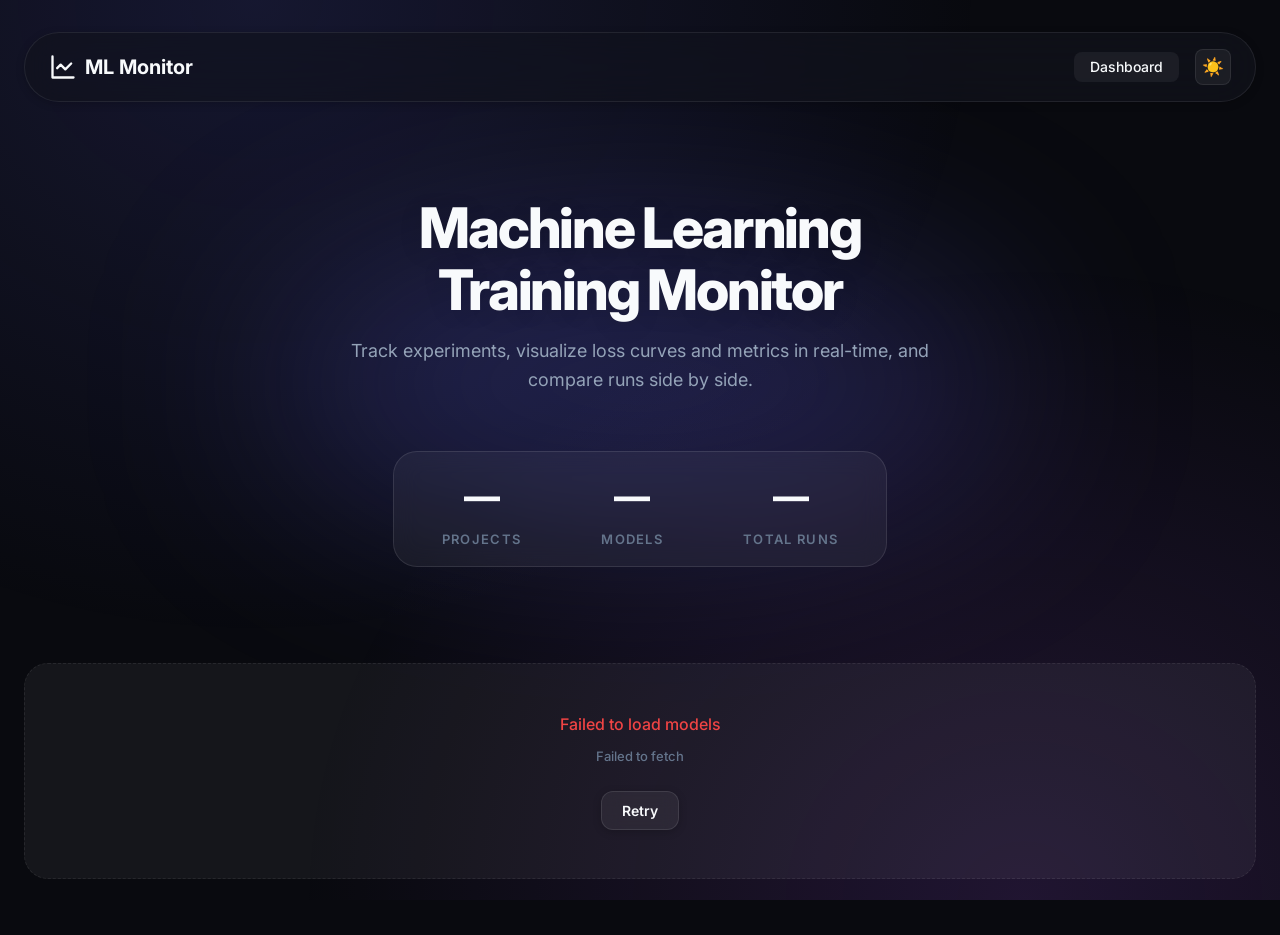
<file: frontend/index.html>
<!DOCTYPE html>
<html lang="en" data-theme="dark">

<head>
  <meta charset="UTF-8" />
  <meta name="viewport" content="width=device-width, initial-scale=1.0" />
  <meta name="description" content="ML Training Monitor — Track and visualize your machine learning experiments" />
  <title>ML Monitor — Dashboard</title>
  <link rel="stylesheet" href="styles.css" />
  <link rel="icon"
    href="data:image/svg+xml,<svg xmlns='http://www.w3.org/2000/svg' viewBox='0 0 100 100'><text y='.9em' font-size='90'>🧠</text></svg>" />
</head>

<body>
  <div class="page-wrapper">
    <div id="navbar-slot"></div>

    <!-- Hero Section -->
    <div class="hero fade-in">
      <h1 class="hero-title">
        <span class="gradient-text">Machine Learning</span><br />Training Monitor
      </h1>
      <p class="hero-subtitle">
        Track experiments, visualize loss curves and metrics in real-time, and compare runs side by side.
      </p>
      <div class="hero-stats" id="hero-stats">
        <div class="hero-stat">
          <div class="hero-stat-value" id="stat-projects">—</div>
          <div class="hero-stat-label">Projects</div>
        </div>
        <div class="hero-stat">
          <div class="hero-stat-value" id="stat-models">—</div>
          <div class="hero-stat-label">Models</div>
        </div>
        <div class="hero-stat">
          <div class="hero-stat-value" id="stat-runs">—</div>
          <div class="hero-stat-label">Total Runs</div>
        </div>
      </div>
    </div>

    <!-- Content -->
    <div id="content">
      <div class="loading-spinner">
        <div class="spinner"></div>
        <span>Loading models...</span>
      </div>
    </div>
  </div>

  <script src="api.js"></script>
  <script>
    document.getElementById('navbar-slot').innerHTML = buildNavbar('home');

    const content = document.getElementById('content');

    async function loadModels() {
      try {
        const models = await api.getModels();

        if (!models || models.length === 0) {
          document.getElementById('stat-models').textContent = '0';
          document.getElementById('stat-projects').textContent = '0';
          document.getElementById('stat-runs').textContent = '0';
          content.innerHTML = `
            <div class="empty-state">
              ${icons.layers}
              <p>No models registered yet.</p>
              <p class="text-muted" style="margin-top:8px;font-size:0.8125rem;">Use the API to register your first model.</p>
            </div>`;
          return;
        }

        // Group by project
        const grouped = {};
        models.forEach(m => {
          const proj = m.project_name || 'Uncategorized';
          if (!grouped[proj]) grouped[proj] = [];
          grouped[proj].push(m);
        });

        // Fetch runs for all models in parallel
        const runsPerModel = {};
        await Promise.all(models.map(async (m) => {
          try {
            const runs = await api.getRunsByModel(m.id);
            runsPerModel[m.id] = runs || [];
          } catch (e) { runsPerModel[m.id] = []; }
        }));

        // Calculate total runs
        let totalRuns = 0;
        Object.values(runsPerModel).forEach(runs => totalRuns += runs.length);

        // Update hero stats
        document.getElementById('stat-projects').textContent = Object.keys(grouped).length;
        document.getElementById('stat-models').textContent = models.length;
        document.getElementById('stat-runs').textContent = totalRuns;

        const projectStats = Object.entries(grouped).map(([project, projectModels]) => {
          let projectRunCount = 0;
          let projectRunningCount = 0;
          let latestDate = 0;

          projectModels.forEach(m => {
            const runs = runsPerModel[m.id] || [];
            projectRunCount += runs.length;
            projectRunningCount += runs.filter(r => r.status === 'running').length;

            runs.forEach(r => {
              if (r.started_at) {
                const d = new Date(r.started_at).getTime();
                if (d > latestDate) latestDate = d;
              }
            });
          });

          // Sort models within the project by their latest run date as well
          projectModels.sort((a, b) => {
            const runsA = runsPerModel[a.id] || [];
            const runsB = runsPerModel[b.id] || [];
            const dateA = runsA.length > 0 ? Math.max(...runsA.map(r => new Date(r.started_at).getTime() || 0)) : 0;
            const dateB = runsB.length > 0 ? Math.max(...runsB.map(r => new Date(r.started_at).getTime() || 0)) : 0;
            return dateB - dateA;
          });

          return { project, projectModels, projectRunCount, projectRunningCount, latestDate };
        });

        // Sort projects by latest activity
        projectStats.sort((a, b) => b.latestDate - a.latestDate);

        let html = '';
        let groupIdx = 0;

        for (const { project, projectModels, projectRunCount, projectRunningCount } of projectStats) {
          const statsText = [
            `${projectModels.length} model${projectModels.length > 1 ? 's' : ''}`,
            `${projectRunCount} run${projectRunCount !== 1 ? 's' : ''}`,
            projectRunningCount > 0 ? `${projectRunningCount} running` : null,
          ].filter(Boolean).join(' · ');

          html += `
            <div class="project-group collapsed fade-in stagger-${Math.min(groupIdx + 1, 6)}" id="group-${groupIdx}">
              <div class="project-group-header" data-group="group-${groupIdx}">
                <div class="project-group-icon">${icons.folder}</div>
                <div class="project-group-info">
                  <div class="project-group-title">${project}</div>
                  <div class="project-group-stats">${statsText}</div>
                </div>
                <span class="project-group-chevron">${icons.chevron}</span>
              </div>
              <div class="project-group-body">
                <div class="cards-grid">
                  ${projectModels.map(m => {
            const runs = runsPerModel[m.id] || [];
            const runCount = runs.length;
            const running = runs.filter(r => r.status === 'running').length;
            const completed = runs.filter(r => r.status === 'completed').length;
            const failed = runs.filter(r => r.status === 'failed').length;
            const latestRun = runs.length > 0 ? runs.sort((a, b) => new Date(b.started_at) - new Date(a.started_at))[0] : null;

            let statusHtml = '';
            if (latestRun) {
              statusHtml = `<span class="model-card-stat">${icons.clock} Latest: <span class="status-badge ${getStatusClass(latestRun.status)}" style="font-size:0.625rem;padding:1px 8px;">${latestRun.status}</span></span>`;
            }

            return `
                    <div class="model-card" data-model-id="${m.id}" onclick="window.location.href='model.html?id=${m.id}&name=${encodeURIComponent(m.name)}&project=${encodeURIComponent(m.project_name)}'">
                      <button class="model-card-delete" data-model-id="${m.id}" data-model-name="${m.name}" title="Delete model" onclick="event.stopPropagation();">${icons.trash}</button>
                      <div class="model-card-top">
                        <div class="model-card-icon">${icons.brain}</div>
                        <div>
                          <div class="model-card-name">${m.name}</div>
                          <div class="model-card-id">${shortId(m.id)}</div>
                        </div>
                      </div>
                      <div class="model-card-stats">
                        <span class="model-card-stat">${icons.activity} <span class="stat-value">${runCount}</span> run${runCount !== 1 ? 's' : ''}</span>
                        ${running > 0 ? `<span class="model-card-stat" style="color:var(--status-running);">● ${running} running</span>` : ''}
                        ${completed > 0 ? `<span class="model-card-stat" style="color:var(--status-completed);">● ${completed} done</span>` : ''}
                        ${failed > 0 ? `<span class="model-card-stat" style="color:var(--status-failed);">● ${failed} failed</span>` : ''}
                      </div>
                    </div>`;
          }).join('')}
                </div>
              </div>
            </div>`;
          groupIdx++;
        }

        content.innerHTML = html;

        // Wire up delete model buttons
        content.querySelectorAll('.model-card-delete').forEach(btn => {
          btn.addEventListener('click', (e) => {
            e.preventDefault();
            e.stopPropagation();
            const modelId = btn.dataset.modelId;
            const modelN = btn.dataset.modelName;
            openConfirmModal(
              'Delete Model',
              `Are you sure you want to delete <strong>${modelN}</strong>? All associated runs, losses and metrics will be permanently deleted.`,
              async () => {
                await api.deleteModel(modelId);
                loadModels();
              }
            );
          });
        });

        // Wire up collapsible project groups
        content.querySelectorAll('.project-group-header').forEach(header => {
          header.addEventListener('click', () => {
            const group = document.getElementById(header.dataset.group);
            group.classList.toggle('collapsed');
          });
        });
      } catch (err) {
        content.innerHTML = `
          <div class="empty-state">
            <p style="color: var(--status-failed);">Failed to load models</p>
            <p class="text-muted" style="margin-top:8px;font-size:0.8125rem;">${err.message}</p>
            <button class="btn btn-secondary mt-lg" onclick="loadModels()">Retry</button>
          </div>`;
      }
    }

    loadModels();
  </script>
</body>

</html>
</file>
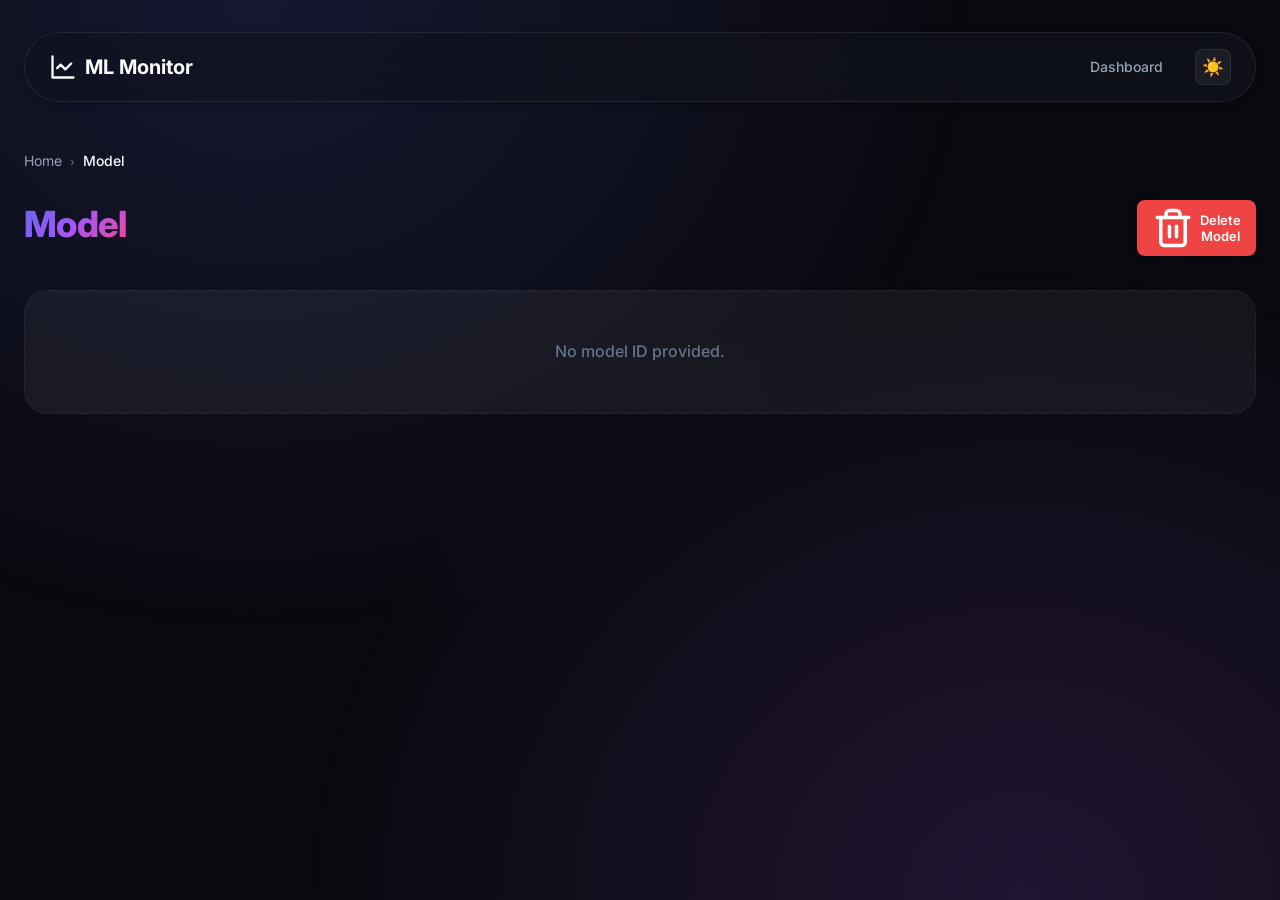
<file: frontend/model.html>
<!DOCTYPE html>
<html lang="en" data-theme="dark">

<head>
    <meta charset="UTF-8" />
    <meta name="viewport" content="width=device-width, initial-scale=1.0" />
    <meta name="description" content="ML Training Monitor — Model experiments overview" />
    <title>ML Monitor — Model Detail</title>
    <link rel="stylesheet" href="styles.css" />
    <link rel="icon"
        href="data:image/svg+xml,<svg xmlns='http://www.w3.org/2000/svg' viewBox='0 0 100 100'><text y='.9em' font-size='90'>🧠</text></svg>" />
</head>

<body>
    <div class="page-wrapper">
        <div id="navbar-slot"></div>

        <!-- Breadcrumbs -->
        <div class="breadcrumbs">
            <a href="index.html">Home</a>
            <span class="separator">›</span>
            <span class="current" id="breadcrumb-model">Model</span>
        </div>

        <!-- Page Header -->
        <div class="page-header">
            <div class="page-header-row">
                <div>
                    <h1 class="page-title"><span class="gradient-text" id="model-name">Loading...</span></h1>
                    <p class="page-subtitle" id="model-project"></p>
                </div>
                <div class="page-header-actions">
                    <button class="btn btn-danger btn-sm flex items-center" style="gap: 6px;" id="delete-model-btn"
                        title="Delete this model">Delete
                        Model</button>
                </div>
            </div>
        </div>

        <!-- Model Stats Bar -->
        <div class="toolbar-row" id="model-stats-bar" style="display:none;">
            <div class="toolbar-left" id="model-run-stats"></div>
            <div class="toolbar-right" id="model-status-summary"></div>
        </div>

        <!-- Compare Toolbar -->
        <div class="compare-toolbar" id="compare-toolbar" style="display:none;">
            <div class="compare-toolbar-info">
                <span><span class="compare-toolbar-count" id="compare-count">0</span> runs selected</span>
            </div>
            <div style="display:flex;gap:8px;">
                <button class="btn btn-secondary btn-sm" id="compare-clear">Clear</button>
                <button class="btn btn-primary btn-sm" id="compare-go">Compare Runs</button>
            </div>
        </div>

        <!-- Content -->
        <div id="content">
            <div class="loading-spinner">
                <div class="spinner"></div><span>Loading experiments...</span>
            </div>
        </div>
    </div>

    <script src="api.js"></script>
    <script>
        document.getElementById('navbar-slot').innerHTML = buildNavbar('');

        const content = document.getElementById('content');
        const modelId = getQueryParam('id');
        const modelName = getQueryParam('name') || 'Model';
        const projectName = getQueryParam('project') || '';
        const selectedRuns = new Set();

        document.getElementById('model-name').textContent = modelName;
        document.getElementById('model-project').textContent = projectName ? `Project: ${projectName}` : '';
        document.getElementById('breadcrumb-model').textContent = modelName;
        document.title = `ML Monitor — ${modelName}`;
        document.getElementById('delete-model-btn').innerHTML = `${icons.trash} Delete Model`;

        if (!modelId) {
            content.innerHTML = '<div class="empty-state"><p>No model ID provided.</p></div>';
        } else {
            loadRuns();
        }

        async function loadRuns() {
            try {
                const runs = await api.getRunsByModel(modelId);

                if (!runs || runs.length === 0) {
                    content.innerHTML = `
            <div class="empty-state">
              <p>No experiments found for this model.</p>
              <p class="text-muted" style="margin-top:8px;font-size:0.8125rem;">Start a training run using the API.</p>
            </div>`;
                    return;
                }

                runs.sort((a, b) => new Date(b.started_at) - new Date(a.started_at));

                // Model stats bar
                const running = runs.filter(r => r.status === 'running').length;
                const completed = runs.filter(r => r.status === 'completed').length;
                const failed = runs.filter(r => r.status === 'failed').length;

                const statsBar = document.getElementById('model-stats-bar');
                statsBar.style.display = 'flex';
                document.getElementById('model-run-stats').innerHTML = `
                    <span style="font-size:0.875rem;color:var(--text-secondary);">${icons.activity} <strong style="color:var(--text-primary);">${runs.length}</strong> experiment${runs.length > 1 ? 's' : ''}</span>`;
                document.getElementById('model-status-summary').innerHTML = [
                    running > 0 ? `<span style="font-size:0.75rem;color:var(--status-running);">● ${running} running</span>` : '',
                    completed > 0 ? `<span style="font-size:0.75rem;color:var(--status-completed);">● ${completed} completed</span>` : '',
                    failed > 0 ? `<span style="font-size:0.75rem;color:var(--status-failed);">● ${failed} failed</span>` : '',
                ].filter(Boolean).join('');

                content.innerHTML = `<div class="cards-grid">${runs.map((r, i) => renderRunCard(r, i, runs.length)).join('')}</div>`;
                attachRunCardListeners(runs);
            } catch (err) {
                content.innerHTML = `
          <div class="empty-state">
            <p style="color: var(--status-failed);">Failed to load experiments</p>
            <p class="text-muted" style="margin-top:8px;font-size:0.8125rem;">${err.message}</p>
            <button class="btn btn-secondary mt-lg" onclick="loadRuns()">Retry</button>
          </div>`;
            }
        }

        function renderRunCard(run, idx, total) {
            const runNumber = total - idx;
            const hpTags = run.hyperparameters
                ? Object.entries(run.hyperparameters).map(([k, v]) =>
                    `<span class="hyperparam-tag"><span class="key">${k}:</span> ${v}</span>`
                ).join('')
                : '<span class="text-muted" style="font-size:0.75rem;">No hyperparameters</span>';

            // Duration
            let duration = '—';
            if (run.started_at) {
                const start = new Date(run.started_at);
                const end = run.finished_at ? new Date(run.finished_at) : new Date();
                const diffMs = end - start;
                const mins = Math.floor(diffMs / 60000);
                const hours = Math.floor(mins / 60);
                if (hours > 0) duration = `${hours}h ${mins % 60}m`;
                else if (mins > 0) duration = `${mins}m`;
                else duration = `${Math.floor(diffMs / 1000)}s`;
                if (run.status === 'running') duration += ' (ongoing)';
            }

            return `
        <div class="run-card fade-in stagger-${Math.min(idx + 1, 6)}" data-run-id="${run.id}">
          <div class="run-card-header">
            <div class="run-card-title">
              <input type="checkbox" class="run-card-checkbox" data-run-id="${run.id}" title="Select for comparison" />
              <span class="run-card-number">#${runNumber}</span>
              <a href="run.html?id=${run.id}&model=${encodeURIComponent(modelName)}&project=${encodeURIComponent(projectName)}&model_id=${modelId}" class="run-card-id" title="View details">
                Run ${shortId(run.id)}
              </a>
            </div>
            <div class="run-card-actions">
              <span class="status-badge ${getStatusClass(run.status)}">${run.status}</span>
              <button class="btn-icon edit-hp-btn" data-run-id="${run.id}" title="Edit Hyperparameters">${icons.pencil}</button>
              <button class="btn-icon-danger delete-run-btn" data-run-id="${run.id}" data-run-short="${shortId(run.id)}" title="Delete Run">${icons.trash}</button>
            </div>
          </div>
          <div class="run-info-grid">
            <div class="run-info-item">
              <span class="run-info-label">Started</span>
              <span class="run-info-value">${formatDate(run.started_at)}</span>
            </div>
            <div class="run-info-item">
              <span class="run-info-label">Finished</span>
              <span class="run-info-value">${formatDate(run.finished_at)}</span>
            </div>
            <div class="run-info-item">
              <span class="run-info-label">Duration</span>
              <span class="run-info-value">${duration}</span>
            </div>
          </div>
          <div class="hyperparams-list">${hpTags}</div>
          ${run.note ? `<div class="run-card-note">${icons.note}<span class="run-card-note-text">${run.note}</span></div>` : ''}
        </div>`;
        }

        function attachRunCardListeners(runs) {
            document.querySelectorAll('.run-card-checkbox').forEach(cb => {
                cb.addEventListener('change', () => {
                    if (cb.checked) selectedRuns.add(cb.dataset.runId);
                    else selectedRuns.delete(cb.dataset.runId);
                    updateCompareToolbar();
                });
            });

            document.querySelectorAll('.edit-hp-btn').forEach(btn => {
                btn.addEventListener('click', (e) => {
                    e.stopPropagation();
                    const runId = btn.dataset.runId;
                    const run = runs.find(r => r.id === runId);
                    openHyperparamModal(runId, run?.hyperparameters || {}, async (id, newParams) => {
                        await api.updateHyperparameters(id, newParams);
                        loadRuns();
                    });
                });
            });

            document.querySelectorAll('.delete-run-btn').forEach(btn => {
                btn.addEventListener('click', (e) => {
                    e.preventDefault();
                    e.stopPropagation();
                    const delBtn = e.target.closest('.delete-run-btn');
                    const runId = delBtn.dataset.runId;
                    const runShort = delBtn.dataset.runShort;
                    openConfirmModal(
                        'Delete Run',
                        `Are you sure you want to delete run <strong>${runShort}</strong>? All associated losses and metrics will be permanently deleted.`,
                        async () => {
                            await api.deleteRun(runId);
                            loadRuns();
                        }
                    );
                });
            });

            document.querySelectorAll('.run-card').forEach(card => {
                card.style.cursor = 'pointer';
                card.addEventListener('click', (e) => {
                    if (e.target.closest('.run-card-checkbox') || e.target.closest('.btn-icon') || e.target.closest('.btn-icon-danger') || e.target.closest('a')) {
                        return;
                    }
                    const runId = card.dataset.runId;
                    window.location.href = `run.html?id=${runId}&model=${encodeURIComponent(modelName)}&project=${encodeURIComponent(projectName)}&model_id=${modelId}`;
                });
            });
        }

        function updateCompareToolbar() {
            const toolbar = document.getElementById('compare-toolbar');
            const countEl = document.getElementById('compare-count');
            if (selectedRuns.size > 0) {
                toolbar.style.display = 'flex';
                countEl.textContent = selectedRuns.size;
            } else {
                toolbar.style.display = 'none';
            }
        }

        document.getElementById('compare-clear').addEventListener('click', () => {
            selectedRuns.clear();
            document.querySelectorAll('.run-card-checkbox').forEach(cb => cb.checked = false);
            updateCompareToolbar();
        });

        document.getElementById('compare-go').addEventListener('click', () => {
            if (selectedRuns.size < 2) { alert('Select at least 2 runs to compare.'); return; }
            const ids = Array.from(selectedRuns).join(',');
            window.location.href = `compare.html?runs=${ids}&model=${encodeURIComponent(modelName)}&project=${encodeURIComponent(projectName)}&model_id=${modelId}`;
        });

        // Delete model button
        document.getElementById('delete-model-btn').addEventListener('click', () => {
            openConfirmModal(
                'Delete Model',
                `Are you sure you want to delete <strong>${modelName}</strong>? All associated runs, losses and metrics will be permanently deleted.`,
                async () => {
                    await api.deleteModel(modelId);
                    window.location.href = 'index.html';
                }
            );
        });
    </script>
</body>

</html>
</file>
<file: frontend/styles.css>
/* ============================================
   ML Training Monitor — Design System
   Dual theme: Dark (grayscale) + Light
   ============================================ */

@import url('https://fonts.googleapis.com/css2?family=Inter:wght@300;400;500;600;700;800&display=swap');

/* ── Dark Theme (Premium) ──────── */
:root,
[data-theme="dark"] {
  --bg-primary: #090a0f;
  --bg-secondary: #12131c;
  --bg-card: rgba(18, 19, 28, 0.7);
  --bg-card-hover: rgba(26, 28, 41, 0.85);
  --bg-glass: rgba(255, 255, 255, 0.05);
  --bg-modal: rgba(9, 10, 15, 0.85);
  --bg-input: rgba(255, 255, 255, 0.06);

  --accent-primary: #6366f1;
  --accent-secondary: #818cf8;
  --accent-gradient: linear-gradient(135deg, #6366f1, #a855f7, #ec4899);
  --accent-glow: rgba(99, 102, 241, 0.25);

  --text-primary: #f8fafc;
  --text-secondary: #94a3b8;
  --text-muted: #64748b;
  --text-inverse: #090a0f;

  --status-running: #38bdf8;
  --status-completed: #10b981;
  --status-failed: #ef4444;

  --chart-train: #818cf8;
  --chart-validation: #f472b6;

  --border-color: rgba(255, 255, 255, 0.08);
  --border-accent: rgba(99, 102, 241, 0.4);
  --border-glass: rgba(255, 255, 255, 0.1);

  --radius-sm: 8px;
  --radius-md: 12px;
  --radius-lg: 16px;
  --radius-xl: 24px;
  --radius-pill: 9999px;

  --sp-xs: 4px;
  --sp-sm: 8px;
  --sp-md: 16px;
  --sp-lg: 24px;
  --sp-xl: 32px;
  --sp-2xl: 48px;

  --shadow-sm: 0 2px 8px rgba(0, 0, 0, 0.2);
  --shadow-card: 0 8px 32px rgba(0, 0, 0, 0.4);
  --shadow-glow: 0 0 24px var(--accent-glow);
  --shadow-lg: 0 16px 48px rgba(0, 0, 0, 0.6);

  --transition-fast: 150ms cubic-bezier(0.4, 0, 0.2, 1);
  --transition-base: 300ms cubic-bezier(0.4, 0, 0.2, 1);
  --transition-slow: 500ms cubic-bezier(0.4, 0, 0.2, 1);

  --hero-blob-1: rgba(99, 102, 241, 0.15);
  --hero-blob-2: rgba(168, 85, 247, 0.15);
}

/* ── Light Theme (Premium) ───────────────────────────── */
[data-theme="light"] {
  --bg-primary: #f8fafc;
  --bg-secondary: #ffffff;
  --bg-card: rgba(255, 255, 255, 0.8);
  --bg-card-hover: rgba(255, 255, 255, 1);
  --bg-glass: rgba(0, 0, 0, 0.03);
  --bg-modal: rgba(255, 255, 255, 0.85);
  --bg-input: rgba(0, 0, 0, 0.04);

  --accent-primary: #4f46e5;
  --accent-secondary: #6366f1;
  --accent-gradient: linear-gradient(135deg, #4f46e5, #9333ea, #db2777);
  --accent-glow: rgba(79, 70, 229, 0.15);

  --text-primary: #0f172a;
  --text-secondary: #475569;
  --text-muted: #94a3b8;
  --text-inverse: #ffffff;

  --status-running: #0ea5e9;
  --status-completed: #059669;
  --status-failed: #dc2626;

  --chart-train: #6366f1;
  --chart-validation: #ec4899;

  --border-color: rgba(0, 0, 0, 0.08);
  --border-accent: rgba(79, 70, 229, 0.3);
  --border-glass: rgba(255, 255, 255, 0.6);

  --shadow-sm: 0 2px 8px rgba(0, 0, 0, 0.04);
  --shadow-card: 0 8px 24px rgba(0, 0, 0, 0.06);
  --shadow-glow: 0 0 24px var(--accent-glow);
  --shadow-lg: 0 16px 48px rgba(0, 0, 0, 0.08);

  --hero-blob-1: rgba(79, 70, 229, 0.08);
  --hero-blob-2: rgba(147, 51, 234, 0.08);
}

/* ── Reset & Base ──────────────────────────── */
*,
*::before,
*::after {
  box-sizing: border-box;
  margin: 0;
  padding: 0;
}

html {
  scroll-behavior: smooth;
}

body {
  font-family: 'Inter', -apple-system, BlinkMacSystemFont, sans-serif;
  background: var(--bg-primary);
  color: var(--text-primary);
  line-height: 1.6;
  min-height: 100vh;
  overflow-x: hidden;
  -webkit-font-smoothing: antialiased;
  transition: background var(--transition-base), color var(--transition-base);
}

/* Custom Scrollbar */
::-webkit-scrollbar {
  width: 8px;
  height: 8px;
}

::-webkit-scrollbar-track {
  background: transparent;
}

::-webkit-scrollbar-thumb {
  background: rgba(150, 150, 150, 0.2);
  border-radius: var(--radius-pill);
}

::-webkit-scrollbar-thumb:hover {
  background: rgba(150, 150, 150, 0.4);
}

body::before {
  content: '';
  position: fixed;
  inset: 0;
  background:
    radial-gradient(ellipse at 20% 0%, var(--hero-blob-1) 0%, transparent 50%),
    radial-gradient(ellipse at 80% 100%, var(--hero-blob-2) 0%, transparent 50%);
  pointer-events: none;
  z-index: 0;
}

a {
  color: inherit;
  text-decoration: none;
}

/* ── Layout ────────────────────────────────── */
.page-wrapper {
  position: relative;
  z-index: 1;
  max-width: 1400px;
  margin: 0 auto;
  padding: var(--sp-xl) var(--sp-lg);
  min-height: 100vh;
}

/* ── Navbar ────────────────────────────────── */
.navbar {
  display: flex;
  align-items: center;
  justify-content: space-between;
  padding: var(--sp-md) var(--sp-lg);
  margin-bottom: var(--sp-2xl);
  background: var(--bg-card);
  backdrop-filter: blur(24px) saturate(150%);
  -webkit-backdrop-filter: blur(24px) saturate(150%);
  border: 1px solid var(--border-color);
  border-radius: var(--radius-pill);
  box-shadow: var(--shadow-sm);
  transition: background var(--transition-base), border-color var(--transition-base);
}

.navbar-brand {
  display: flex;
  align-items: center;
  gap: var(--sp-sm);
  font-weight: 700;
  font-size: 1.25rem;
  color: var(--text-primary);
}

.navbar-brand svg {
  width: 28px;
  height: 28px;
}

.navbar-right {
  display: flex;
  align-items: center;
  gap: var(--sp-md);
}

.navbar-links {
  display: flex;
  align-items: center;
  gap: var(--sp-sm);
}

.navbar-links a {
  color: var(--text-secondary);
  font-size: 0.875rem;
  font-weight: 500;
  padding: var(--sp-xs) var(--sp-md);
  border-radius: var(--radius-sm);
  transition: all var(--transition-fast);
}

.navbar-links a:hover,
.navbar-links a.active {
  color: var(--text-primary);
  background: var(--bg-input);
}

/* ── Theme Toggle ──────────────────────────── */
.theme-toggle {
  display: flex;
  align-items: center;
  justify-content: center;
  width: 36px;
  height: 36px;
  border: 1px solid var(--border-color);
  border-radius: var(--radius-sm);
  background: var(--bg-input);
  color: var(--text-secondary);
  cursor: pointer;
  transition: all var(--transition-fast);
  font-size: 1.1rem;
}

.theme-toggle:hover {
  color: var(--text-primary);
  border-color: var(--border-accent);
}

/* ── Breadcrumbs ───────────────────────────── */
.breadcrumbs {
  display: flex;
  align-items: center;
  gap: var(--sp-sm);
  margin-bottom: var(--sp-lg);
  font-size: 0.875rem;
  color: var(--text-muted);
}

.breadcrumbs a {
  color: var(--text-secondary);
  transition: color var(--transition-fast);
}

.breadcrumbs a:hover {
  color: var(--text-primary);
}

.breadcrumbs .separator {
  color: var(--text-muted);
  font-size: 0.75rem;
}

.breadcrumbs .current {
  color: var(--text-primary);
  font-weight: 500;
}

/* ── Page Titles ───────────────────────────── */
.page-header {
  margin-bottom: var(--sp-xl);
}

.page-title {
  font-size: 2.25rem;
  font-weight: 800;
  letter-spacing: -0.02em;
  margin-bottom: var(--sp-xs);
}

.page-title .gradient-text {
  background: var(--accent-gradient);
  -webkit-background-clip: text;
  background-clip: text;
  -webkit-text-fill-color: transparent;
}

.page-subtitle {
  font-size: 1rem;
  color: var(--text-secondary);
  font-weight: 400;
}

/* ── Hero Section (Homepage) ───────────────── */
.hero {
  text-align: center;
  padding: var(--sp-2xl) var(--sp-lg);
  margin-bottom: var(--sp-2xl);
  position: relative;
}

.hero::after {
  content: '';
  position: absolute;
  top: 50%;
  left: 50%;
  transform: translate(-50%, -50%);
  width: 60%;
  height: 60%;
  background: var(--accent-glow);
  filter: blur(100px);
  z-index: -1;
  border-radius: 50%;
  pointer-events: none;
}

.hero-title {
  font-size: 3.5rem;
  font-weight: 800;
  letter-spacing: -0.04em;
  margin-bottom: var(--sp-md);
  line-height: 1.1;
  text-shadow: 0 4px 24px rgba(0, 0, 0, 0.1);
}

.hero-subtitle {
  font-size: 1.125rem;
  color: var(--text-secondary);
  max-width: 600px;
  margin: 0 auto var(--sp-lg);
  line-height: 1.6;
}

.hero-stats {
  display: inline-flex;
  justify-content: center;
  gap: var(--sp-2xl);
  margin-top: var(--sp-xl);
  padding: var(--sp-md) var(--sp-xl);
  background: var(--bg-glass);
  backdrop-filter: blur(12px);
  border: 1px solid var(--border-glass);
  border-radius: var(--radius-xl);
}

.hero-stat {
  text-align: center;
  padding: 0 var(--sp-md);
}

.hero-stat-value {
  font-size: 2.25rem;
  font-weight: 800;
  color: var(--text-primary);
}

.hero-stat-label {
  font-size: 0.8125rem;
  color: var(--text-muted);
  text-transform: uppercase;
  letter-spacing: 0.1em;
  font-weight: 600;
  margin-top: 4px;
}

/* ── Project Group (Collapsible) ────────────── */
.project-group {
  margin-bottom: var(--sp-2xl);
  background: var(--bg-card);
  border: 1px solid var(--border-color);
  border-radius: var(--radius-xl);
  box-shadow: var(--shadow-sm);
  transition: all var(--transition-base);
  overflow: hidden;
}

.project-group:hover {
  border-color: var(--border-accent);
  box-shadow: var(--shadow-md);
}

.project-group-header {
  display: flex;
  align-items: center;
  gap: var(--sp-md);
  margin-bottom: 0;
  padding: var(--sp-lg) var(--sp-xl);
  background: var(--bg-glass);
  backdrop-filter: blur(16px);
  -webkit-backdrop-filter: blur(16px);
  cursor: pointer;
  user-select: none;
  transition: all var(--transition-fast);
  border-bottom: 1px solid var(--border-glass);
}

.project-group.collapsed .project-group-header {
  border-bottom-color: transparent;
}

.project-group-header:hover {
  background: var(--bg-card-hover);
}

.project-group-icon {
  width: 44px;
  height: 44px;
  display: flex;
  align-items: center;
  justify-content: center;
  background: var(--bg-input);
  border: 1px solid var(--border-glass);
  border-radius: var(--radius-md);
  color: var(--text-secondary);
  flex-shrink: 0;
  transition: all var(--transition-fast);
  box-shadow: inset 0 2px 4px rgba(0, 0, 0, 0.2);
}

.project-group-header:hover .project-group-icon {
  color: var(--accent-primary);
  border-color: var(--border-accent);
}

.project-group-icon svg {
  width: 22px;
  height: 22px;
}

.project-group-info {
  flex: 1;
  min-width: 0;
}

.project-group-title {
  font-size: 1.125rem;
  font-weight: 700;
  line-height: 1.3;
  color: var(--text-primary);
  letter-spacing: -0.01em;
}

.project-group-stats {
  font-size: 0.8125rem;
  color: var(--text-muted);
  margin-top: 4px;
  font-weight: 500;
}

.project-group-chevron {
  display: inline-flex;
  align-items: center;
  justify-content: center;
  width: 32px;
  height: 32px;
  color: var(--text-secondary);
  transition: transform var(--transition-base);
  background: var(--bg-input);
  border-radius: 50%;
}

.project-group-chevron svg {
  width: 18px;
  height: 18px;
}

.project-group.collapsed .project-group-chevron {
  transform: rotate(-90deg);
}

.project-group-body {
  padding: var(--sp-xl);
  display: block;
  background: var(--bg-secondary);
}

.project-group.collapsed .project-group-body {
  display: none;
}

/* ── Cards Grid ────────────────────────────── */
.cards-grid {
  display: grid;
  grid-template-columns: repeat(auto-fill, minmax(320px, 1fr));
  gap: var(--sp-lg);
}

/* ── Model Card ────────────────────────────── */
.model-card {
  position: relative;
  background: var(--bg-card);
  backdrop-filter: blur(24px) saturate(150%);
  -webkit-backdrop-filter: blur(24px) saturate(150%);
  border: 1px solid var(--border-color);
  border-radius: var(--radius-xl);
  padding: var(--sp-lg);
  cursor: pointer;
  transition: all var(--transition-base);
  overflow: hidden;
  display: flex;
  flex-direction: column;
  box-shadow: var(--shadow-sm);
}

.model-card::before {
  content: '';
  position: absolute;
  top: 0;
  left: 0;
  right: 0;
  height: 4px;
  background: var(--accent-gradient);
  opacity: 0;
  transition: opacity var(--transition-base);
}

.model-card:hover {
  background: var(--bg-card-hover);
  border-color: var(--border-accent);
  transform: translateY(-4px);
  box-shadow: var(--shadow-glow);
}

.model-card:hover::before {
  opacity: 1;
}

.model-card-top {
  display: flex;
  align-items: flex-start;
  gap: var(--sp-md);
  margin-bottom: var(--sp-md);
}

.model-card-icon {
  width: 48px;
  height: 48px;
  display: flex;
  align-items: center;
  justify-content: center;
  background: var(--bg-input);
  border: 1px solid var(--border-glass);
  border-radius: var(--radius-md);
  color: var(--accent-primary);
  flex-shrink: 0;
}

.model-card-icon svg {
  width: 24px;
  height: 24px;
}

.model-card-name {
  font-size: 1.125rem;
  font-weight: 700;
  line-height: 1.3;
  color: var(--text-primary);
}

.model-card-id {
  font-size: 0.75rem;
  color: var(--text-muted);
  font-family: 'JetBrains Mono', monospace;
  margin-top: 4px;
}

.model-card-stats {
  display: flex;
  align-items: center;
  gap: var(--sp-md);
  padding-top: var(--sp-md);
  border-top: 1px solid var(--border-color);
  margin-top: auto;
}

.model-card-stat {
  display: flex;
  align-items: center;
  gap: 6px;
  font-size: 0.8125rem;
  color: var(--text-muted);
}

.model-card-stat svg {
  width: 14px;
  height: 14px;
  opacity: 0.8;
}

.model-card-stat .stat-value {
  color: var(--text-primary);
  font-weight: 700;
}

/* ── Run Card (Model Detail) ──────────────── */
.run-card-number {
  display: inline-flex;
  align-items: center;
  justify-content: center;
  width: 28px;
  height: 28px;
  background: var(--bg-input);
  border: 1px solid var(--border-color);
  border-radius: var(--radius-sm);
  font-size: 0.75rem;
  font-weight: 700;
  color: var(--text-secondary);
  flex-shrink: 0;
}

/* ── Run Card ──────────────────────────────── */
.run-card {
  position: relative;
  background: var(--bg-card);
  backdrop-filter: blur(16px) saturate(150%);
  -webkit-backdrop-filter: blur(16px) saturate(150%);
  border: 1px solid var(--border-color);
  border-radius: var(--radius-xl);
  padding: var(--sp-lg);
  transition: all var(--transition-base);
  box-shadow: var(--shadow-sm);
}

.run-card:hover {
  background: var(--bg-card-hover);
  border-color: var(--border-accent);
  box-shadow: var(--shadow-card);
  transform: translateY(-2px);
}

.run-card-header {
  display: flex;
  align-items: flex-start;
  justify-content: space-between;
  margin-bottom: var(--sp-md);
}

.run-card-title {
  display: flex;
  align-items: center;
  gap: var(--sp-sm);
}

.run-card-checkbox {
  appearance: none;
  -webkit-appearance: none;
  width: 18px;
  height: 18px;
  border: 2px solid var(--text-muted);
  border-radius: 4px;
  cursor: pointer;
  position: relative;
  transition: all var(--transition-fast);
  flex-shrink: 0;
}

.run-card-checkbox:checked {
  background: var(--accent-primary);
  border-color: var(--accent-primary);
}

.run-card-checkbox:checked::after {
  content: '✓';
  position: absolute;
  top: 50%;
  left: 50%;
  transform: translate(-50%, -50%);
  color: var(--text-inverse);
  font-size: 11px;
  font-weight: 700;
}

.run-card-id {
  font-family: 'JetBrains Mono', monospace;
  font-size: 0.8125rem;
  color: var(--text-secondary);
  cursor: pointer;
}

.run-card-id:hover {
  color: var(--text-primary);
}

.run-card-actions {
  display: flex;
  align-items: center;
  gap: var(--sp-sm);
}

.btn-icon {
  display: flex;
  align-items: center;
  justify-content: center;
  width: 32px;
  height: 32px;
  border: 1px solid transparent;
  background: var(--bg-input);
  border-radius: var(--radius-md);
  color: var(--text-secondary);
  cursor: pointer;
  transition: all var(--transition-fast);
}

.btn-icon:hover {
  background: var(--bg-glass);
  border-color: var(--border-accent);
  color: var(--text-primary);
}

.btn-icon svg {
  width: 16px;
  height: 16px;
  pointer-events: none;
}

/* ── Status Badge ──────────────────────────── */
.status-badge {
  display: inline-flex;
  align-items: center;
  gap: 6px;
  padding: 4px 12px;
  border-radius: var(--radius-pill);
  font-size: 0.75rem;
  font-weight: 700;
  text-transform: uppercase;
  letter-spacing: 0.04em;
  backdrop-filter: blur(8px);
  -webkit-backdrop-filter: blur(8px);
}

.status-badge::before {
  content: '';
  width: 6px;
  height: 6px;
  border-radius: 50%;
}

.status-badge.running {
  color: var(--status-running);
  background: rgba(56, 189, 248, 0.1);
  border: 1px solid rgba(56, 189, 248, 0.25);
}

.status-badge.running::before {
  background: var(--status-running);
  animation: pulse-dot 1.5s ease-in-out infinite;
}

.status-badge.completed {
  color: var(--status-completed);
  background: rgba(16, 185, 129, 0.1);
  border: 1px solid rgba(16, 185, 129, 0.25);
}

.status-badge.completed::before {
  background: var(--status-completed);
}

.status-badge.failed {
  color: var(--status-failed);
  background: rgba(217, 83, 79, 0.1);
  border: 1px solid rgba(217, 83, 79, 0.25);
}

.status-badge.failed::before {
  background: var(--status-failed);
}

@keyframes pulse-dot {

  0%,
  100% {
    opacity: 1;
  }

  50% {
    opacity: 0.3;
  }
}

/* ── Run Detail Info ───────────────────────── */
.run-info-grid {
  display: grid;
  grid-template-columns: repeat(auto-fill, minmax(200px, 1fr));
  gap: var(--sp-md);
  margin-bottom: var(--sp-md);
}

.run-info-item {
  display: flex;
  flex-direction: column;
  gap: 2px;
}

.run-info-label {
  font-size: 0.75rem;
  color: var(--text-muted);
  text-transform: uppercase;
  letter-spacing: 0.05em;
  font-weight: 500;
}

.run-info-value {
  font-size: 0.875rem;
  color: var(--text-primary);
  font-weight: 500;
}

/* ── Hyperparameters ───────────────────────── */
.hyperparams-list {
  display: flex;
  flex-wrap: wrap;
  gap: var(--sp-sm);
  margin-top: var(--sp-sm);
}

.hyperparam-tag {
  display: inline-flex;
  align-items: center;
  gap: 4px;
  padding: 4px 10px;
  font-size: 0.75rem;
  color: var(--text-secondary);
  background: var(--bg-input);
  border: 1px solid var(--border-color);
  border-radius: var(--radius-sm);
}

.hyperparam-tag .key {
  color: var(--text-primary);
  font-weight: 500;
}

/* ── Buttons ───────────────────────────────── */
.btn {
  display: inline-flex;
  align-items: center;
  gap: var(--sp-sm);
  padding: 10px 20px;
  border: 1px solid transparent;
  border-radius: var(--radius-md);
  font-family: 'Inter', sans-serif;
  font-size: 0.875rem;
  font-weight: 600;
  cursor: pointer;
  transition: all var(--transition-base);
  box-shadow: var(--shadow-sm);
}

.btn-primary {
  background: var(--accent-gradient);
  color: #ffffff;
  border-color: rgba(255, 255, 255, 0.1);
}

.btn-primary:hover {
  transform: translateY(-2px);
  box-shadow: var(--shadow-glow);
  filter: brightness(1.1);
}

.btn-primary:active {
  transform: translateY(0);
}

.btn-primary:disabled {
  opacity: 0.5;
  cursor: not-allowed;
  transform: none;
  filter: grayscale(1);
}

.btn-secondary {
  background: var(--bg-input);
  color: var(--text-primary);
  border: 1px solid var(--border-glass);
  backdrop-filter: blur(8px);
  -webkit-backdrop-filter: blur(8px);
}

.btn-secondary:hover {
  background: var(--bg-glass);
  border-color: var(--border-accent);
  transform: translateY(-1px);
}

.btn-sm {
  padding: 6px 14px;
  font-size: 0.8125rem;
  border-radius: var(--radius-sm);
}

.btn-danger {
  background: var(--status-failed);
  color: #fff;
}

.btn-danger:hover {
  filter: brightness(1.1);
  transform: translateY(-2px);
  box-shadow: 0 4px 12px rgba(239, 68, 68, 0.3);
}

.btn-icon-danger {
  display: flex;
  align-items: center;
  justify-content: center;
  width: 32px;
  height: 32px;
  border: 1px solid transparent;
  background: transparent;
  border-radius: var(--radius-md);
  color: var(--text-muted);
  cursor: pointer;
  transition: all var(--transition-fast);
}

.btn-icon-danger:hover {
  background: rgba(239, 68, 68, 0.15);
  border-color: rgba(239, 68, 68, 0.3);
  color: var(--status-failed);
}

.btn-icon-danger svg {
  width: 16px;
  height: 16px;
  pointer-events: none;
}

/* ── Confirm Modal ─────────────────────────── */
.confirm-modal-body {
  padding: var(--sp-md) var(--sp-lg);
  font-size: 0.9rem;
  color: var(--text-secondary);
  line-height: 1.6;
}

/* ── Notes Section ─────────────────────────── */
.run-note-section {
  margin-top: var(--sp-md);
  padding-top: var(--sp-md);
  border-top: 1px solid var(--border-color);
}

.run-note-header {
  display: flex;
  align-items: center;
  justify-content: space-between;
  margin-bottom: var(--sp-sm);
}

.run-note-label {
  display: flex;
  align-items: center;
  gap: var(--sp-xs);
  font-size: 0.75rem;
  color: var(--text-muted);
  text-transform: uppercase;
  letter-spacing: 0.05em;
  font-weight: 500;
}

.run-note-label svg {
  width: 14px;
  height: 14px;
}

.run-note-text {
  font-size: 0.8125rem;
  color: var(--text-secondary);
  line-height: 1.5;
  white-space: pre-wrap;
  word-break: break-word;
}

.run-note-text.empty {
  font-style: italic;
  color: var(--text-muted);
}

.note-edit-area {
  width: 100%;
  min-height: 80px;
  padding: var(--sp-sm) var(--sp-md);
  background: var(--bg-input);
  border: 1px solid var(--border-color);
  border-radius: var(--radius-sm);
  color: var(--text-primary);
  font-family: 'Inter', sans-serif;
  font-size: 0.8125rem;
  line-height: 1.5;
  resize: vertical;
  transition: border-color var(--transition-fast);
}

.note-edit-area:focus {
  outline: none;
  border-color: var(--border-accent);
}

.note-actions {
  display: flex;
  gap: var(--sp-sm);
  margin-top: var(--sp-sm);
  justify-content: flex-end;
}

/* ── Note Preview on Run Card ──────────────── */
.run-card-note {
  margin-top: var(--sp-sm);
  padding-top: var(--sp-sm);
  border-top: 1px solid var(--border-color);
  display: flex;
  align-items: flex-start;
  gap: var(--sp-xs);
}

.run-card-note svg {
  width: 13px;
  height: 13px;
  flex-shrink: 0;
  margin-top: 2px;
  color: var(--text-muted);
  opacity: 0.6;
}

.run-card-note-text {
  font-size: 0.75rem;
  color: var(--text-muted);
  line-height: 1.4;
  overflow: hidden;
  display: -webkit-box;
  -webkit-line-clamp: 2;
  line-clamp: 2;
  -webkit-box-orient: vertical;
  word-break: break-word;
}

/* ── Delete model button on card ───────────── */
.model-card-delete {
  position: absolute;
  top: var(--sp-sm);
  right: var(--sp-sm);
  display: flex;
  align-items: center;
  justify-content: center;
  width: 28px;
  height: 28px;
  border: none;
  background: transparent;
  border-radius: var(--radius-sm);
  color: var(--text-muted);
  cursor: pointer;
  transition: all var(--transition-fast);
  opacity: 0;
  z-index: 2;
}

.model-card:hover .model-card-delete {
  opacity: 1;
}

.model-card-delete:hover {
  background: rgba(217, 83, 79, 0.15);
  color: var(--status-failed);
}

.model-card-delete svg {
  width: 14px;
  height: 14px;
  pointer-events: none;
}

/* ── Page Header Row ───────────────────────── */
.page-header-row {
  display: flex;
  align-items: flex-start;
  justify-content: space-between;
  gap: var(--sp-md);
}

.page-header-actions {
  display: flex;
  gap: var(--sp-sm);
  align-items: center;
  flex-shrink: 0;
  margin-top: var(--sp-xs);
}

/* ── Toggle Buttons ────────────────────────── */
.toggle-group {
  display: flex;
  align-items: center;
  gap: var(--sp-sm);
}

.toggle-label {
  font-size: 0.8125rem;
  color: var(--text-muted);
  font-weight: 500;
}

.toggle-buttons {
  display: flex;
  background: var(--bg-input);
  border: 1px solid var(--border-glass);
  border-radius: var(--radius-pill);
  overflow: hidden;
  padding: 2px;
}

.toggle-btn {
  padding: 6px 16px;
  border: none;
  background: transparent;
  color: var(--text-muted);
  font-family: 'Inter', sans-serif;
  font-size: 0.8125rem;
  font-weight: 600;
  cursor: pointer;
  transition: all var(--transition-base);
  border-radius: var(--radius-pill);
}

.toggle-btn.active {
  background: var(--bg-card-hover);
  color: var(--text-primary);
  box-shadow: var(--shadow-sm);
}

.toggle-btn:hover:not(.active) {
  color: var(--text-primary);
  background: var(--bg-glass);
}

/* ── Toolbar Row ───────────────────────────── */
.toolbar-row {
  display: flex;
  align-items: center;
  justify-content: space-between;
  flex-wrap: wrap;
  gap: var(--sp-md);
  padding: var(--sp-md) var(--sp-lg);
  background: var(--bg-card);
  backdrop-filter: blur(16px) saturate(150%);
  -webkit-backdrop-filter: blur(16px) saturate(150%);
  border: 1px solid var(--border-color);
  border-radius: var(--radius-xl);
  margin-bottom: var(--sp-lg);
  box-shadow: var(--shadow-sm);
}

.toolbar-left,
.toolbar-right {
  display: flex;
  align-items: center;
  gap: var(--sp-md);
}

/* ── Checkbox Control ──────────────────────── */
.checkbox-control {
  display: flex;
  align-items: center;
  gap: 6px;
  font-size: 0.8125rem;
  color: var(--text-secondary);
  cursor: pointer;
  user-select: none;
}

.checkbox-control input[type="checkbox"] {
  appearance: none;
  -webkit-appearance: none;
  width: 16px;
  height: 16px;
  border: 2px solid var(--text-muted);
  border-radius: 3px;
  cursor: pointer;
  position: relative;
  transition: all var(--transition-fast);
  flex-shrink: 0;
}

.checkbox-control input[type="checkbox"]:checked {
  background: var(--text-primary);
  border-color: var(--text-primary);
}

.checkbox-control input[type="checkbox"]:checked::after {
  content: '✓';
  position: absolute;
  top: 50%;
  left: 50%;
  transform: translate(-50%, -50%);
  color: var(--text-inverse);
  font-size: 10px;
  font-weight: 700;
}

/* ── Task Selector ─────────────────────────── */
.task-selector {
  display: flex;
  align-items: center;
  gap: var(--sp-sm);
  padding: var(--sp-sm) var(--sp-md);
  margin-bottom: var(--sp-md);
  background: var(--bg-glass);
  border: 1px solid var(--border-color);
  border-radius: var(--radius-md);
  flex-wrap: wrap;
}

.task-selector-label {
  font-size: 0.6875rem;
  font-weight: 700;
  color: var(--text-muted);
  text-transform: uppercase;
  letter-spacing: 0.08em;
  white-space: nowrap;
  margin-right: var(--sp-xs);
}

.task-selector-btns {
  display: flex;
  flex-wrap: wrap;
  gap: 6px;
}

.task-btn {
  padding: 3px 12px;
  border: 1px solid var(--border-color);
  border-radius: 999px;
  background: transparent;
  color: var(--text-muted);
  font-family: 'Inter', sans-serif;
  font-size: 0.75rem;
  font-weight: 500;
  cursor: pointer;
  transition: all var(--transition-fast);
  white-space: nowrap;
}

.task-btn:hover:not(.active) {
  color: var(--text-secondary);
  border-color: var(--text-muted);
  background: var(--bg-input);
}

.task-btn.active {
  background: var(--text-primary);
  color: var(--text-inverse);
  border-color: var(--text-primary);
  font-weight: 600;
}

/* ── Tabs ──────────────────────────────────── */
.tabs-container {
  margin-bottom: var(--sp-lg);
}

.tabs-header {
  display: flex;
  gap: var(--sp-sm);
  border-bottom: 2px solid var(--border-color);
  margin-bottom: var(--sp-lg);
  overflow-x: auto;
  padding-bottom: var(--sp-xs);
}

.tab-btn {
  padding: var(--sp-sm) var(--sp-lg);
  border: none;
  background: transparent;
  color: var(--text-muted);
  font-family: 'Inter', sans-serif;
  font-size: 0.875rem;
  font-weight: 500;
  cursor: pointer;
  position: relative;
  white-space: nowrap;
  transition: color var(--transition-fast);
  border-radius: var(--radius-sm) var(--radius-sm) 0 0;
}

.tab-btn::after {
  content: '';
  position: absolute;
  bottom: calc(-1 * var(--sp-xs) - 2px);
  left: 0;
  right: 0;
  height: 3px;
  background: var(--accent-gradient);
  border-radius: 4px 4px 0 0;
  opacity: 0;
  transition: opacity var(--transition-fast), transform var(--transition-fast);
  transform: translateY(2px);
}

.tab-btn:hover {
  color: var(--text-secondary);
}

.tab-btn.active {
  color: var(--text-primary);
  font-weight: 700;
}

.tab-btn.active::after {
  opacity: 1;
  transform: translateY(0);
}

.tab-panel {
  display: none;
}

.tab-panel.active {
  display: block;
  animation: fadeIn var(--transition-slow) ease forwards;
}

/* ── Chart Section ─────────────────────────── */
.chart-section {
  margin-bottom: var(--sp-2xl);
}

.chart-section-header {
  display: flex;
  align-items: center;
  justify-content: space-between;
  margin-bottom: var(--sp-md);
  flex-wrap: wrap;
  gap: var(--sp-sm);
}

.chart-section-title {
  font-size: 1.125rem;
  font-weight: 700;
  color: var(--text-primary);
}

.chart-container {
  background: var(--bg-card);
  backdrop-filter: blur(24px) saturate(150%);
  -webkit-backdrop-filter: blur(24px) saturate(150%);
  border: 1px solid var(--border-color);
  border-radius: var(--radius-xl);
  padding: var(--sp-lg);
  box-shadow: var(--shadow-sm);
  transition: background var(--transition-base), border-color var(--transition-base);
}

.charts-row {
  display: grid;
  grid-template-columns: 1fr 1fr;
  gap: var(--sp-lg);
}

.charts-row.single {
  grid-template-columns: 1fr;
}

.chart-wrapper {
  position: relative;
  width: 100%;
  aspect-ratio: 2 / 1;
}

.chart-wrapper.compact {
  aspect-ratio: 3 / 1;
  cursor: pointer;
  border-radius: var(--radius-lg);
  transition: all var(--transition-fast);
}

.chart-wrapper.compact:hover {
  box-shadow: var(--shadow-glow);
  background: var(--bg-glass);
}

.chart-wrapper canvas {
  width: 100% !important;
  height: 100% !important;
}

/* ── Fullscreen Chart Overlay ──────────────── */
.chart-fullscreen-overlay {
  position: fixed;
  inset: 0;
  background: var(--bg-modal);
  backdrop-filter: blur(16px);
  -webkit-backdrop-filter: blur(16px);
  z-index: 1000;
  display: flex;
  align-items: center;
  justify-content: center;
  animation: fadeInFull 200ms ease forwards;
}

@keyframes fadeInFull {
  from {
    opacity: 0;
  }

  to {
    opacity: 1;
  }
}

.chart-fullscreen-inner {
  position: relative;
  width: 92vw;
  height: 80vh;
  background: var(--bg-card);
  backdrop-filter: blur(24px) saturate(150%);
  -webkit-backdrop-filter: blur(24px) saturate(150%);
  border: 1px solid var(--border-glass);
  border-radius: var(--radius-xl);
  padding: var(--sp-xl);
  box-shadow: var(--shadow-lg);
}

.chart-fullscreen-inner canvas {
  width: 100% !important;
  height: 100% !important;
}

.chart-fullscreen-close {
  position: absolute;
  top: var(--sp-md);
  right: var(--sp-md);
  width: 36px;
  height: 36px;
  display: flex;
  align-items: center;
  justify-content: center;
  border: 1px solid var(--border-color);
  border-radius: var(--radius-sm);
  background: var(--bg-input);
  color: var(--text-secondary);
  cursor: pointer;
  font-size: 1.2rem;
  z-index: 10;
  transition: all var(--transition-fast);
}

.chart-fullscreen-close:hover {
  background: rgba(217, 83, 79, 0.15);
  color: var(--status-failed);
  border-color: rgba(217, 83, 79, 0.3);
}

/* ── Compare Toolbar ───────────────────────── */
.compare-toolbar {
  display: flex;
  align-items: center;
  justify-content: space-between;
  padding: var(--sp-md) var(--sp-lg);
  background: var(--bg-card);
  backdrop-filter: blur(24px) saturate(150%);
  -webkit-backdrop-filter: blur(24px) saturate(150%);
  border: 1px solid var(--border-color);
  border-radius: var(--radius-xl);
  margin-bottom: var(--sp-lg);
  position: sticky;
  top: var(--sp-md);
  z-index: 10;
  box-shadow: var(--shadow-sm);
  transition: all var(--transition-base);
}

.compare-toolbar-info {
  display: flex;
  align-items: center;
  gap: var(--sp-md);
  font-size: 0.875rem;
  color: var(--text-secondary);
}

.compare-toolbar-count {
  font-weight: 700;
  color: var(--text-primary);
  background: var(--bg-input);
  padding: 4px 10px;
  border-radius: var(--radius-pill);
}

/* ── Label-by Select ──────────────────────── */
.label-select-group {
  display: flex;
  align-items: center;
  gap: var(--sp-sm);
}

.label-select-label {
  font-size: 0.8125rem;
  color: var(--text-muted);
  font-weight: 600;
  white-space: nowrap;
}

.label-select {
  padding: 8px 32px 8px 16px;
  background: var(--bg-input);
  border: 1px solid var(--border-glass);
  border-radius: var(--radius-pill);
  color: var(--text-primary);
  font-family: 'Inter', sans-serif;
  font-size: 0.8125rem;
  font-weight: 600;
  cursor: pointer;
  transition: all var(--transition-fast);
  appearance: none;
  -webkit-appearance: none;
  background-image: url("data:image/svg+xml,%3Csvg xmlns='http://www.w3.org/2000/svg' width='12' height='12' viewBox='0 0 24 24' fill='none' stroke='%23888' stroke-width='2' stroke-linecap='round' stroke-linejoin='round'%3E%3Cpolyline points='6 9 12 15 18 9'/%3E%3C/svg%3E");
  background-repeat: no-repeat;
  background-position: right 12px center;
  box-shadow: var(--shadow-sm);
}

.label-select:focus {
  outline: none;
  border-color: var(--border-accent);
  box-shadow: 0 0 0 2px var(--accent-glow);
}

.label-select:hover {
  border-color: var(--text-secondary);
  background: var(--bg-glass);
}

.label-select option {
  background: var(--bg-secondary);
  color: var(--text-primary);
}

/* ── Run Legend Item with Tooltip ──────────── */
.run-legend-item {
  position: relative;
  display: inline-flex;
  align-items: center;
  gap: 10px;
  margin-right: 16px;
  padding: 6px 14px;
  border-radius: 8px;
  background: var(--bg-input);
  border: 1px solid var(--border-color);
  cursor: default;
  transition: background var(--transition-fast), border-color var(--transition-fast);
}

.run-legend-item:hover {
  background: var(--bg-card-hover);
  border-color: var(--border-accent);
}

.run-legend-dot {
  width: 14px;
  height: 14px;
  border-radius: 50%;
  display: inline-block;
  flex-shrink: 0;
}

.run-legend-label {
  font-family: 'Inter', monospace;
  font-size: 0.9375rem;
  font-weight: 600;
  letter-spacing: 0.02em;
}

.run-legend-tooltip {
  display: none;
  position: absolute;
  top: calc(100% + 10px);
  left: 0;
  min-width: 260px;
  max-width: 340px;
  padding: 14px 16px;
  background: var(--bg-secondary);
  border: 1px solid var(--border-accent);
  border-radius: var(--radius-lg);
  box-shadow: var(--shadow-lg);
  z-index: 100;
  pointer-events: none;
  animation: fadeIn 150ms ease forwards;
  color: var(--text-primary);
}

.run-legend-item:hover .run-legend-tooltip {
  display: block;
}

.run-legend-tooltip::before {
  content: '';
  position: absolute;
  top: -6px;
  left: 20px;
  transform: rotate(45deg);
  width: 10px;
  height: 10px;
  background: var(--bg-secondary);
  border-left: 1px solid var(--border-accent);
  border-top: 1px solid var(--border-accent);
}

.tooltip-run-id {
  font-family: 'JetBrains Mono', monospace;
  font-size: 0.75rem;
  color: var(--text-muted);
  margin-bottom: 8px;
  padding-bottom: 8px;
  border-bottom: 1px solid var(--border-color);
}

.tooltip-section-title {
  font-size: 0.6875rem;
  font-weight: 600;
  text-transform: uppercase;
  letter-spacing: 0.06em;
  color: var(--text-muted);
  margin-bottom: 6px;
}

.tooltip-hp-list {
  display: flex;
  flex-direction: column;
  gap: 4px;
  margin-bottom: 10px;
}

.tooltip-hp-row {
  display: flex;
  justify-content: space-between;
  gap: 12px;
  font-size: 0.8125rem;
}

.tooltip-hp-key {
  color: var(--text-primary);
  font-weight: 500;
}

.tooltip-hp-val {
  color: var(--text-secondary);
  font-family: 'JetBrains Mono', monospace;
  font-size: 0.75rem;
}

.tooltip-note {
  font-size: 0.8125rem;
  color: var(--text-secondary);
  line-height: 1.4;
  white-space: pre-wrap;
  word-break: break-word;
}

.tooltip-empty {
  font-size: 0.75rem;
  color: var(--text-muted);
  font-style: italic;
}

/* ── Modal / Popup ─────────────────────────── */
.modal-overlay {
  position: fixed;
  inset: 0;
  background: var(--bg-modal);
  backdrop-filter: blur(12px) saturate(150%);
  -webkit-backdrop-filter: blur(12px) saturate(150%);
  display: flex;
  align-items: center;
  justify-content: center;
  z-index: 1000;
  opacity: 0;
  visibility: hidden;
  transition: all var(--transition-base);
}

.modal-overlay.visible {
  opacity: 1;
  visibility: visible;
}

.modal {
  background: var(--bg-secondary);
  border: 1px solid var(--border-glass);
  border-radius: var(--radius-xl);
  padding: var(--sp-2xl);
  width: 90%;
  max-width: 540px;
  max-height: 85vh;
  overflow-y: auto;
  transform: scale(0.95) translateY(20px);
  transition: all var(--transition-base);
  box-shadow: var(--shadow-lg);
}

.modal-overlay.visible .modal {
  transform: scale(1) translateY(0);
}

.modal-header {
  display: flex;
  align-items: center;
  justify-content: space-between;
  margin-bottom: var(--sp-lg);
}

.modal-title {
  font-size: 1.5rem;
  font-weight: 800;
  color: var(--text-primary);
  letter-spacing: -0.02em;
}

.modal-close {
  width: 36px;
  height: 36px;
  display: flex;
  align-items: center;
  justify-content: center;
  border: 1px solid transparent;
  background: var(--bg-input);
  border-radius: var(--radius-md);
  color: var(--text-secondary);
  cursor: pointer;
  transition: all var(--transition-fast);
  font-size: 1.2rem;
}

.modal-close:hover {
  background: rgba(239, 68, 68, 0.15);
  color: var(--status-failed);
  border-color: rgba(239, 68, 68, 0.3);
}

/* ── Hyperparameter Editor ─────────────────── */
.param-row {
  display: flex;
  align-items: center;
  gap: var(--sp-sm);
  margin-bottom: var(--sp-sm);
}

.param-input {
  flex: 1;
  padding: 10px 16px;
  background: var(--bg-input);
  border: 1px solid var(--border-glass);
  border-radius: var(--radius-md);
  color: var(--text-primary);
  font-family: 'Inter', sans-serif;
  font-size: 0.875rem;
  transition: all var(--transition-fast);
  box-shadow: inset 0 2px 4px rgba(0, 0, 0, 0.05);
}

.param-input:focus {
  outline: none;
  border-color: var(--accent-primary);
  box-shadow: 0 0 0 2px var(--accent-glow);
}

.param-input::placeholder {
  color: var(--text-muted);
}

.param-delete {
  width: 40px;
  height: 40px;
  display: flex;
  align-items: center;
  justify-content: center;
  border: 1px solid transparent;
  background: transparent;
  border-radius: var(--radius-md);
  color: var(--text-muted);
  cursor: pointer;
  font-size: 1.1rem;
  flex-shrink: 0;
  transition: all var(--transition-fast);
}

.param-delete:hover {
  background: rgba(239, 68, 68, 0.15);
  color: var(--status-failed);
  border-color: rgba(239, 68, 68, 0.3);
}

.add-param-btn {
  display: flex;
  align-items: center;
  justify-content: center;
  gap: var(--sp-sm);
  width: 100%;
  padding: 14px;
  border: 2px dashed var(--border-color);
  border-radius: var(--radius-md);
  background: transparent;
  color: var(--text-muted);
  font-family: 'Inter', sans-serif;
  font-size: 0.875rem;
  font-weight: 600;
  cursor: pointer;
  transition: all var(--transition-fast);
  margin-top: var(--sp-md);
}

.add-param-btn:hover {
  border-color: var(--text-secondary);
  color: var(--text-primary);
  background: var(--bg-glass);
}

.modal-footer {
  display: flex;
  justify-content: flex-end;
  gap: var(--sp-sm);
  margin-top: var(--sp-lg);
  padding-top: var(--sp-md);
  border-top: 1px solid var(--border-color);
}

/* ── Loading / Empty States ────────────────── */
.loading-spinner {
  display: flex;
  flex-direction: column;
  align-items: center;
  justify-content: center;
  padding: var(--sp-2xl);
  color: var(--text-secondary);
  gap: var(--sp-md);
  font-weight: 500;
}

.spinner {
  width: 40px;
  height: 40px;
  border: 4px solid var(--border-glass);
  border-top-color: var(--accent-primary);
  border-radius: 50%;
  animation: spin 1s cubic-bezier(0.68, -0.55, 0.265, 1.55) infinite;
  box-shadow: var(--shadow-glow);
}

@keyframes spin {
  to {
    transform: rotate(360deg);
  }
}

.empty-state {
  text-align: center;
  padding: var(--sp-2xl);
  color: var(--text-muted);
  background: var(--bg-glass);
  border: 1px dashed var(--border-color);
  border-radius: var(--radius-xl);
  margin: var(--sp-lg) 0;
}

.empty-state svg {
  width: 56px;
  height: 56px;
  margin-bottom: var(--sp-md);
  opacity: 0.5;
  color: var(--text-secondary);
}

.empty-state p {
  font-size: 1rem;
  font-weight: 500;
}

/* ── Utilities ─────────────────────────────── */
.text-muted {
  color: var(--text-muted);
}

.text-secondary {
  color: var(--text-secondary);
}

.font-mono {
  font-family: 'JetBrains Mono', 'Fira Code', monospace;
}

.mt-md {
  margin-top: var(--sp-md);
}

.mt-lg {
  margin-top: var(--sp-lg);
}

.mb-md {
  margin-bottom: var(--sp-md);
}

.mb-lg {
  margin-bottom: var(--sp-lg);
}

.flex {
  display: flex;
}

.items-center {
  align-items: center;
}

.justify-between {
  justify-content: space-between;
}

/* ── Polling Indicator ─────────────────────── */
.polling-indicator {
  display: inline-flex;
  align-items: center;
  gap: 8px;
  padding: 6px 14px;
  border-radius: var(--radius-pill);
  font-size: 0.75rem;
  font-weight: 600;
  text-transform: uppercase;
  letter-spacing: 0.05em;
  color: var(--status-running);
  background: rgba(56, 189, 248, 0.1);
  border: 1px solid rgba(56, 189, 248, 0.2);
  backdrop-filter: blur(8px);
  -webkit-backdrop-filter: blur(8px);
}

.polling-dot {
  width: 8px;
  height: 8px;
  background: var(--status-running);
  border-radius: 50%;
  animation: pulse-dot 1.5s ease-in-out infinite;
  box-shadow: 0 0 8px var(--status-running);
}

/* ── Responsive ────────────────────────────── */
@media (max-width: 768px) {
  .page-wrapper {
    padding: var(--sp-md);
  }

  .cards-grid {
    grid-template-columns: 1fr;
  }

  .charts-row {
    grid-template-columns: 1fr;
  }

  .navbar {
    flex-direction: column;
    gap: var(--sp-md);
  }

  .compare-toolbar {
    flex-direction: column;
    gap: var(--sp-md);
  }

  .run-info-grid {
    grid-template-columns: 1fr 1fr;
  }

  .hero-title {
    font-size: 2rem;
  }

  .hero-stats {
    flex-direction: column;
    gap: var(--sp-lg);
  }

  .toolbar-row {
    flex-direction: column;
  }

  .tabs-header {
    gap: 0;
  }

  .task-selector {
    flex-direction: column;
    align-items: flex-start;
  }
}

/* ── Scrollbar ─────────────────────────────── */
::-webkit-scrollbar {
  width: 6px;
  height: 6px;
}

::-webkit-scrollbar-track {
  background: transparent;
}

::-webkit-scrollbar-thumb {
  background: rgba(128, 128, 128, 0.2);
  border-radius: 3px;
}

::-webkit-scrollbar-thumb:hover {
  background: rgba(128, 128, 128, 0.35);
}

/* ── Animations ────────────────────────────── */
@keyframes fadeIn {
  from {
    opacity: 0;
    transform: translateY(8px);
  }

  to {
    opacity: 1;
    transform: translateY(0);
  }
}

.fade-in {
  animation: fadeIn var(--transition-slow) ease forwards;
}

.stagger-1 {
  animation-delay: 50ms;
}

.stagger-2 {
  animation-delay: 100ms;
}

.stagger-3 {
  animation-delay: 150ms;
}

.stagger-4 {
  animation-delay: 200ms;
}

.stagger-5 {
  animation-delay: 250ms;
}

.stagger-6 {
  animation-delay: 300ms;
}
</file>
